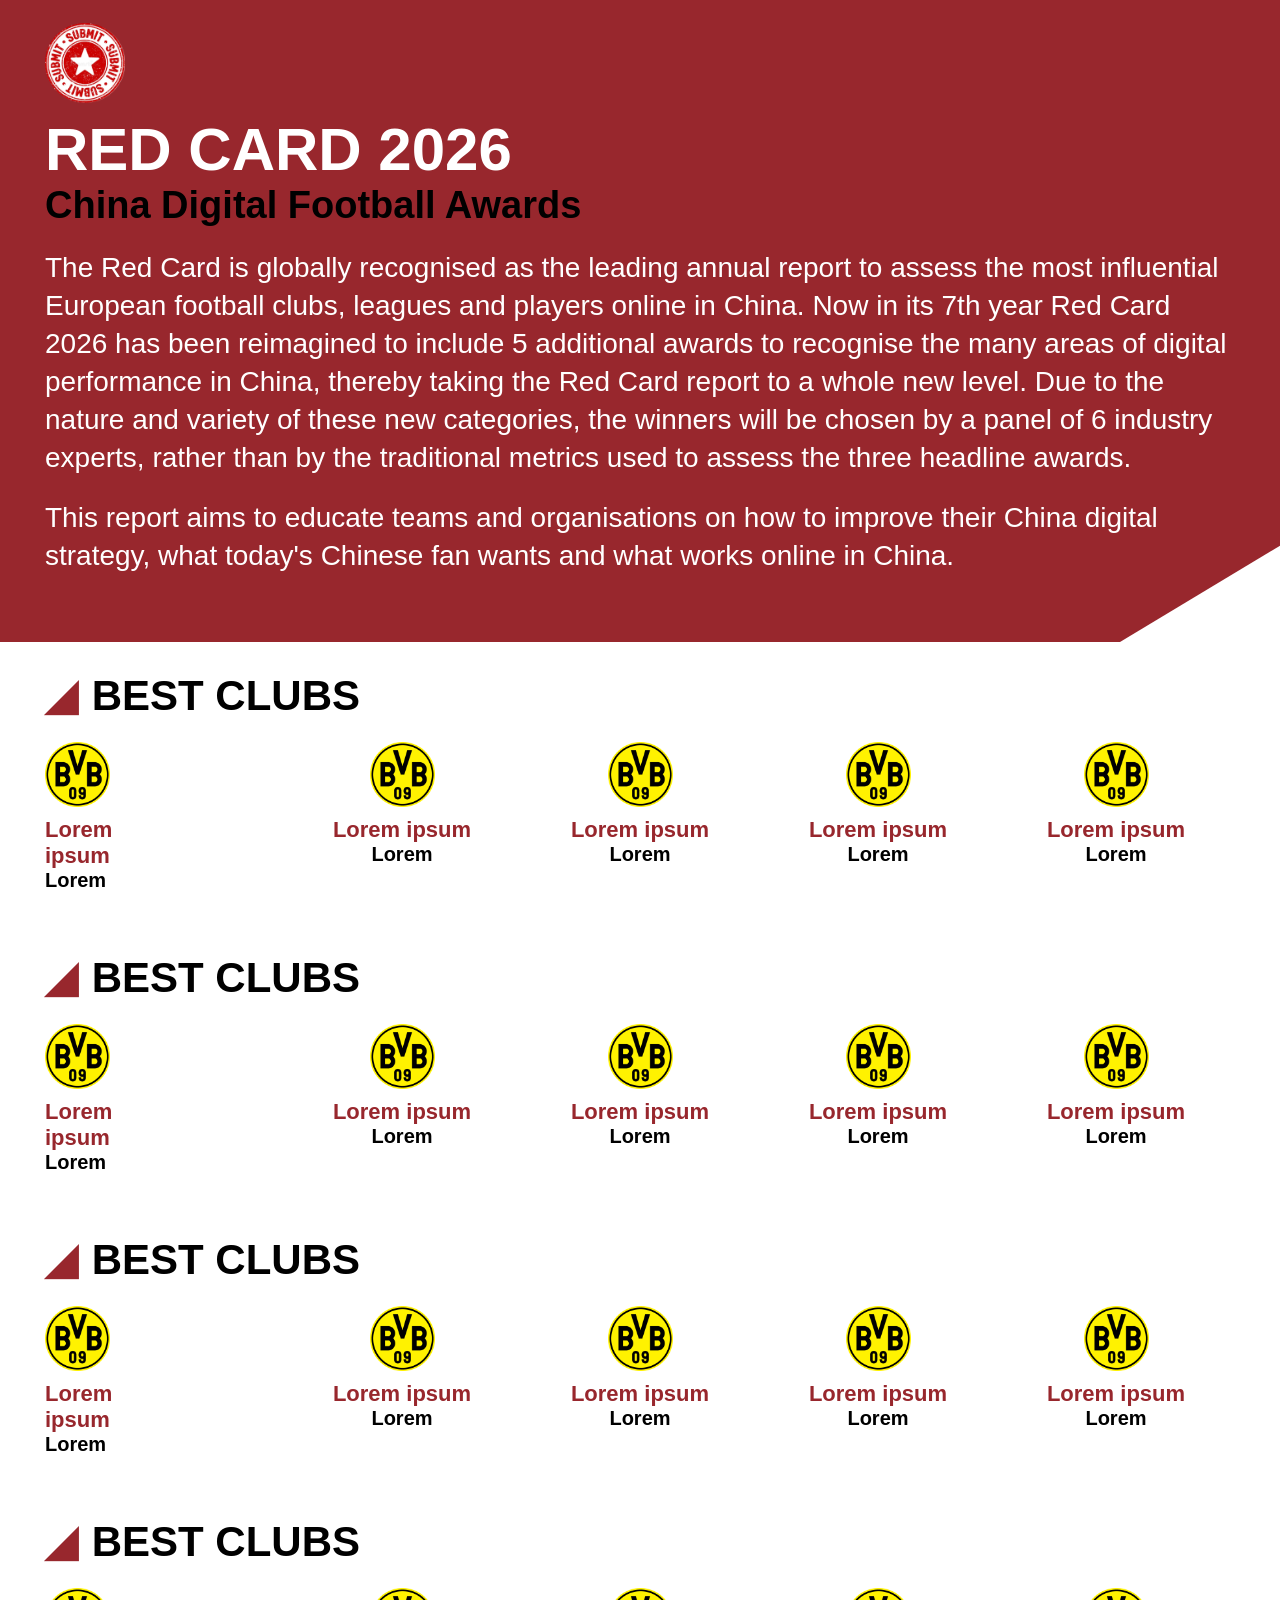
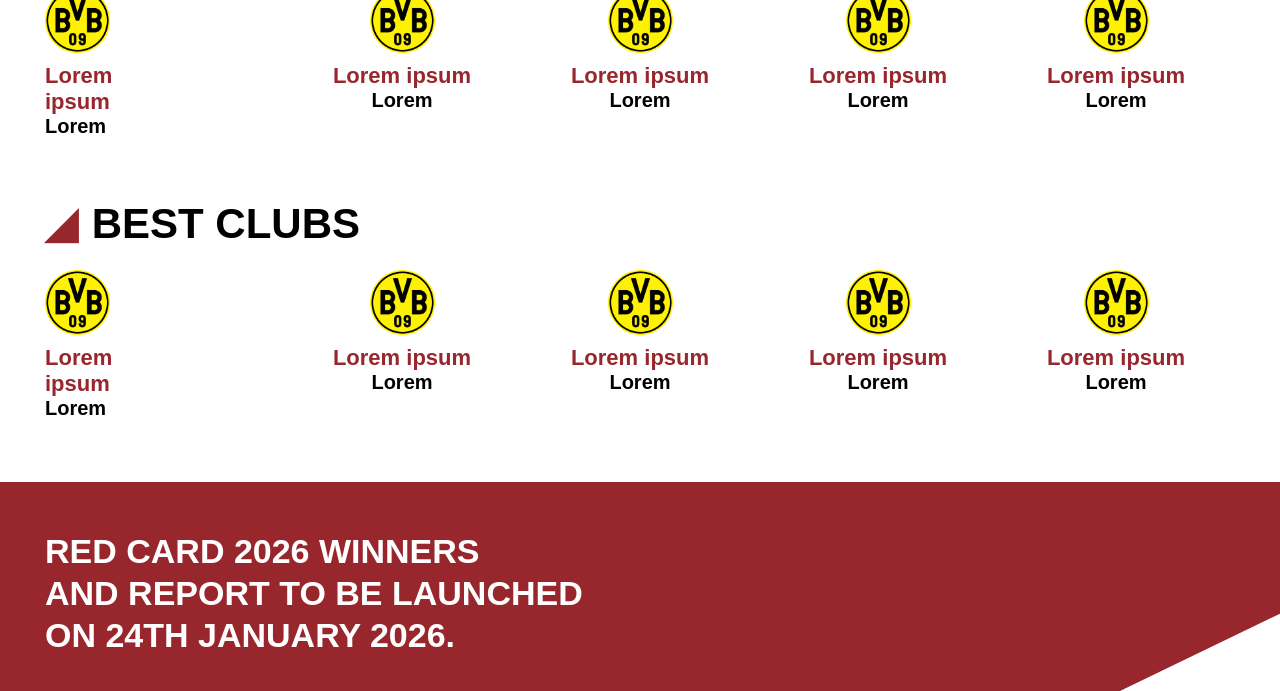
<file: Screen 2/index.html>
<!DOCTYPE html>
<html lang="en">
<head>
    <meta charset="UTF-8">
    <meta name="viewport" content="width=device-width, initial-scale=1.0">
    <title>Red Card</title>
    <link rel="stylesheet" href="style.css">
</head>
<body>
    <header class="top">
        <section class="top-content">
            <article class="logo">
                <img src="images/submit(1).webp" alt="Red Card Logo" class="logo">
            </article>

           <h1>RED CARD 2026</h1>
        <h2>China Digital Football Awards</h2>
        <p>
            The Red Card is globally recognised as the leading annual report to assess the most
            influential European football clubs, leagues and players online in China. Now in its 7th
            year Red Card 2026 has been reimagined to include 5 additional awards to recognise
            the many areas of digital performance in China, thereby taking the Red Card report to
            a whole new level. Due to the nature and variety of these new categories, the winners
            will be chosen by a panel of 6 industry experts, rather than by the traditional metrics
            used to assess the three headline awards.
        </p>
        <p>
            This report aims to educate teams and organisations on how to improve their China
            digital strategy, what today's Chinese fan wants and what works online in China.
        </p>
    </header>

    <main class="clubs-container">

        <section class="club-section">
            <h2><span>&#9698;</span> BEST CLUBS</h2>
            <section class="club-list">
                <article class="club">
                    <img src="images/BVB(1).png" alt="BVB">
                    <h3>Lorem ipsum</h3>
                    <p>Lorem</p>
                </article>
                <article class="club">
                    <img src="images/BVB(1).png" alt="BVB">
                    <h3>Lorem ipsum</h3>
                    <p>Lorem</p>
                </article>
                <article class="club">
                    <img src="images/BVB(1).png" alt="BVB">
                    <h3>Lorem ipsum</h3>
                    <p>Lorem</p>
                </article>
                <article class="club">
                    <img src="images/BVB(1).png" alt="BVB">
                    <h3>Lorem ipsum</h3>
                    <p>Lorem</p>
                </article>
                <article class="club">
                    <img src="images/BVB(1).png" alt="BVB">
                    <h3>Lorem ipsum</h3>
                    <p>Lorem</p>
                </article>
            </section>
        </section>

        <section class="club-section">
            <h2><span>&#9698;</span> BEST CLUBS</h2>
            <section class="club-list">
                <article class="club">
                    <img src="images/BVB(1).png" alt="BVB">
                    <h3>Lorem ipsum</h3>
                    <p>Lorem</p>
                </article>
                <article class="club">
                    <img src="images/BVB(1).png" alt="BVB">
                    <h3>Lorem ipsum</h3>
                    <p>Lorem</p>
                </article>
                <article class="club">
                    <img src="images/BVB(1).png" alt="BVB">
                    <h3>Lorem ipsum</h3>
                    <p>Lorem</p>
                </article>
                <article class="club">
                    <img src="images/BVB(1).png" alt="BVB">
                    <h3>Lorem ipsum</h3>
                    <p>Lorem</p>
                </article>
                <article class="club">
                    <img src="images/BVB(1).png" alt="BVB">
                    <h3>Lorem ipsum</h3>
                    <p>Lorem</p>
                </article>
            </section>
        </section>

        <section class="club-section">
            <h2><span>&#9698;</span> BEST CLUBS</h2>
            <section class="club-list">
                <article class="club">
                    <img src="images/BVB(1).png" alt="BVB">
                    <h3>Lorem ipsum</h3>
                    <p>Lorem</p>
                </article>
                <article class="club">
                    <img src="images/BVB(1).png" alt="BVB">
                    <h3>Lorem ipsum</h3>
                    <p>Lorem</p>
                </article>
                <article class="club">
                    <img src="images/BVB(1).png" alt="BVB">
                    <h3>Lorem ipsum</h3>
                    <p>Lorem</p>
                </article>
                <article class="club">
                    <img src="images/BVB(1).png" alt="BVB">
                    <h3>Lorem ipsum</h3>
                    <p>Lorem</p>
                </article>
                <article class="club">
                    <img src="images/BVB(1).png" alt="BVB">
                    <h3>Lorem ipsum</h3>
                    <p>Lorem</p>
                </article>
            </section>
        </section>

        <section class="club-section">
            <h2><span>&#9698;</span> BEST CLUBS</h2>
            <section class="club-list">
                <article class="club">
                    <img src="images/BVB(1).png" alt="BVB">
                    <h3>Lorem ipsum</h3>
                    <p>Lorem</p>
                </article>
                <article class="club">
                    <img src="images/BVB(1).png" alt="BVB">
                    <h3>Lorem ipsum</h3>
                    <p>Lorem</p>
                </article>
                <article class="club">
                    <img src="images/BVB(1).png" alt="BVB">
                    <h3>Lorem ipsum</h3>
                    <p>Lorem</p>
                </article>
                <article class="club">
                    <img src="images/BVB(1).png" alt="BVB">
                    <h3>Lorem ipsum</h3>
                    <p>Lorem</p>
                </article>
                <article class="club">
                    <img src="images/BVB(1).png" alt="BVB">
                    <h3>Lorem ipsum</h3>
                    <p>Lorem</p>
                </article>
            </section>
        </section>

        <section class="club-section">
            <h2><span>&#9698;</span> BEST CLUBS</h2>
            <section class="club-list">
                <article class="club">
                    <img src="images/BVB(1).png" alt="BVB">
                    <h3>Lorem ipsum</h3>
                    <p>Lorem</p>
                </article>
                <article class="club">
                    <img src="images/BVB(1).png" alt="BVB">
                    <h3>Lorem ipsum</h3>
                    <p>Lorem</p>
                </article>
                <article class="club">
                    <img src="images/BVB(1).png" alt="BVB">
                    <h3>Lorem ipsum</h3>
                    <p>Lorem</p>
                </article>
                <article class="club">
                    <img src="images/BVB(1).png" alt="BVB">
                    <h3>Lorem ipsum</h3>
                    <p>Lorem</p>
                </article>
                <article class="club">
                    <img src="images/BVB(1).png" alt="BVB">
                    <h3>Lorem ipsum</h3>
                    <p>Lorem</p>
                </article>
            </section>
        </section>
    </main>
    <footer class="bottom">
          <h2>
            RED CARD 2026 WINNERS<br>
            AND REPORT TO BE LAUNCHED<br>
            ON 24TH JANUARY 2026.
        </h2>
    </footer>
</body>
</html>
</file>
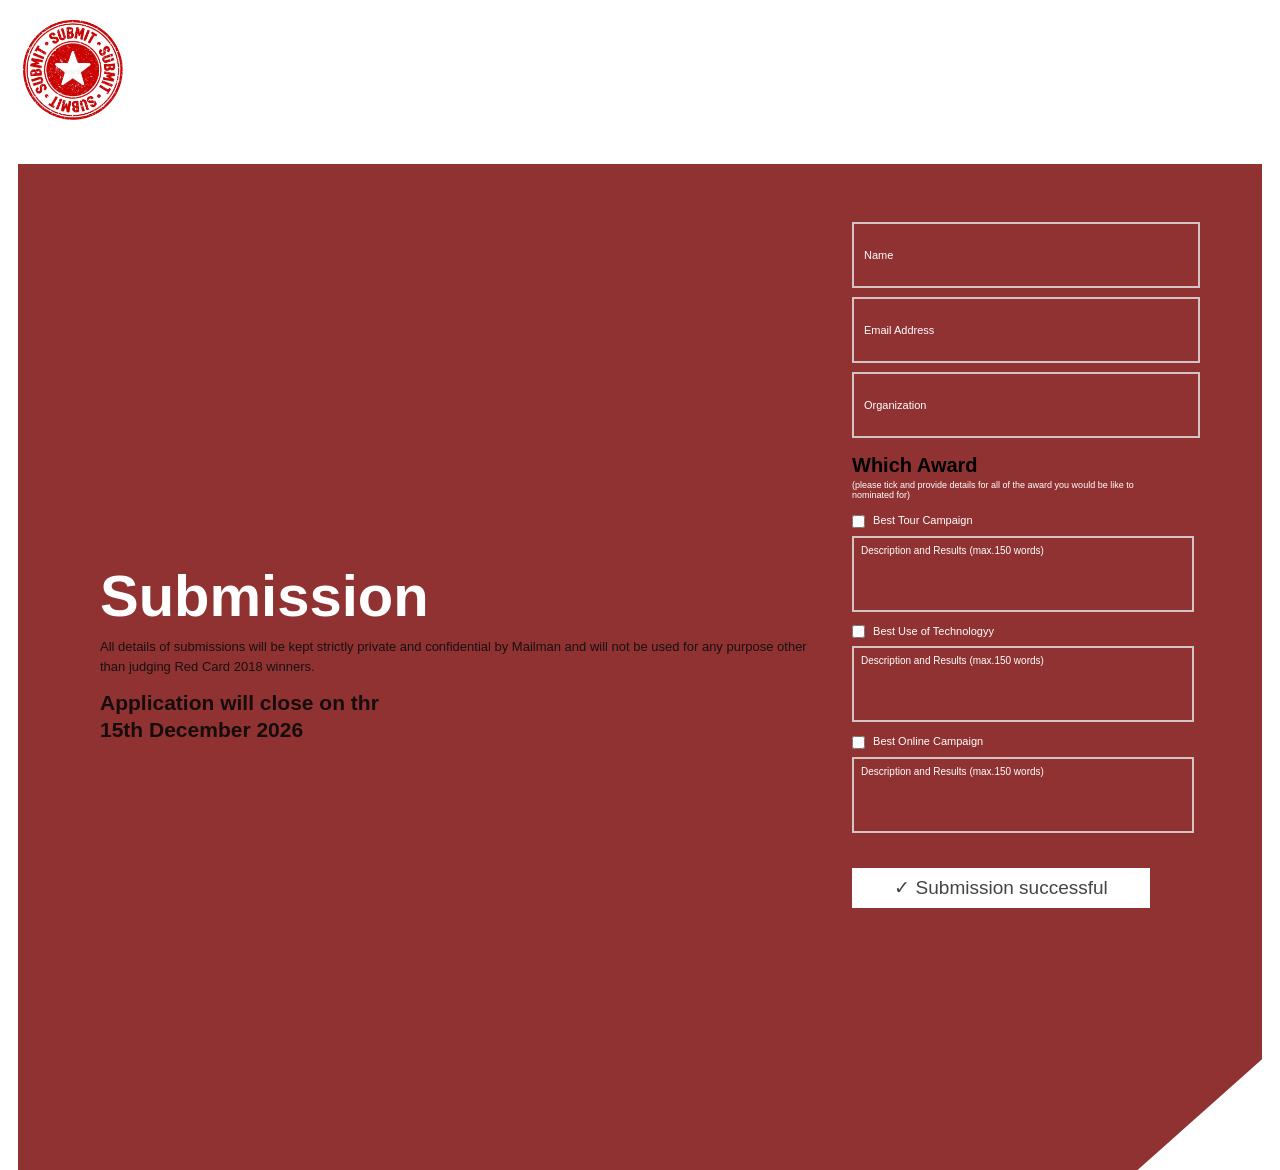
<file: Task 3/index.html>
<!DOCTYPE html>
<html lang="en">
<head>
    <meta charset="UTF-8">
    <title> Submission Form</title>
     <link rel="stylesheet" href="style.css">
</head>
<body>
    <header class="header">
        <img src="images/submit(1).webp" alt="logo">
    </header>
    <main class="main-section">
        <section class="left-content">
            <article class="information">
                <h1>Submission</h1>
                <p>
                All details of submissions will be kept strictly
                private and confidential by Mailman and will not
                be used for any purpose other than judging Red
                 Card 2018 winners.
                </p>
                <h2>
                 Application will close on thr <br>
                 15th December 2026
                </h2>
                </article>
        </section>
        <section class="right-content">
            <form>
                <input type="text" placeholder="Name">
                <input type="email" placeholder="Email Address">
                <input type="text" placeholder="Organization">
                <h2> Which Award</h2>
                <p class="instruction">
                    (please tick and provide details for all 
                    of the award you would be like to nominated for)
                </p>
                <article class="award">
                    <label>
                        <input type="checkbox">
                        Best Tour Campaign
                    </label>
                    <textarea placeholder="Description and Results (max.150 words)"></textarea>
                </article>
                <article class="award">
                    <label>
                        <input type="checkbox">
                        Best Use of Technologyy
                    </label>
                    <textarea placeholder="Description and Results (max.150 words)"></textarea>
                </article>
                <article class="award">
                    <label>
                        <input type="checkbox">
                        Best Online Campaign
                    </label>
                    <textarea placeholder="Description and Results (max.150 words)"></textarea>
                </article>
                <button type="button" class="submit-button">
                &#10003; Submission successful
            </form>
        </section>
    </main>
</body>
</html>
</file>
<file: Screen 2/style.css>
* {
    box-sizing: border-box;
}

body {
    width: 100%;
    margin: 0;
    padding: 0;
    font-family: Arial, Helvetica, sans-serif;
}

.top {
    width: 100%;
    min-height: 378px;
    background-color: #98272d;
    color: white;
    padding: 22px 45px 45px;
    clip-path: polygon(0 0, 100% 0, 100% 85%, 87.5% 100%, 0 100%);
}

.logo {
    width: 80px;
    height: 82px;
    object-fit: contain;
    display: block;
    margin-bottom: 12px;
}

.top h1 {
    font-size: 60px;
    font-weight: 900;
    margin: 0;
    line-height: 68px;
}

.top h2 {
    color: black;
    font-size: 38px;
    font-weight: bold;
    margin: 0 0 22px;
}

.top p {
    font-size: 28px;
    line-height: 38px;
    width: 100%;
    margin: 0 0 22px;
}

.clubs-container {
    width: 100%;
    padding: 10px 45px 20px;
}

.club-section {
    width: 100%;
    margin: 0 0 42px;
    padding-top: 20px;
}

.club-section h2 {
    font-size: 42px;
    font-weight: 900;
    color: black;
    margin: 0 0 22px;
    line-height: 48px;
    text-align: left;
}

.club-section h2 span {
    display: inline-block;
    margin-right: 3px;
    color: #98272d;
}

.club-list {
    display: grid;
    grid-template-columns: repeat(5, 1fr);
    width: 100%;
    margin: 0;
    padding: 0;
}

.club {
    text-align: center;
}

.club:first-child {
    width: 60px;
    justify-self: start;
}

.club img {
    width: 65px;
    height: 65px;
    object-fit: contain;
    display: block;
    margin: 0 auto 10px;
}

.club h3 {
    color: #98272d;
    font-size: 22px;
    font-weight: bold;
    margin: 0;
}

.club p {
    color: black;
    font-size: 20px;
    font-weight: bold;
    margin: 0;
}

.bottom {
    width: 100%;
    min-height: 180px;
    background-color: #98272d;
    padding: 48px 45px 35px;
    color: white;
    clip-path: polygon(0 0, 100% 0, 100% 63%, 87.5% 100%, 0 100%);
}

.bottom h2 {
    font-size: 34px;
    font-weight: 900;
    line-height: 42px;
    margin: 0;
}

@media (max-width: 600px) {
    .top {
        padding-left: 25px;
        padding-right: 25px;
    }

    .clubs-container {
        padding-left: 25px;
        padding-right: 25px;
    }

    .bottom {
        padding-left: 25px;
        padding-right: 25px;
    }

    .club-section h2 {
        font-size: 32px;
    }

    .top p {
        font-size: 21px;
        line-height: 30px;
    }
}
</file>
<file: Task 3/style.css>
{
    box-sizing: border-box;
}
body {
    margin: 0;
    font-family: Arial, sans-serif;
}
.header {
    height: 124px;
    padding: 20px 18px;
    background-color: white;
}

.header img {
    width: 110px;
    height: 100px;
    object-fit: contain;
}
.main-section {
    margin: 0 18px;
    min-height: 878px;
    background-color: #913232;
    display: grid;
    grid-template-columns: 1fr 324px;
    padding: 58px 86px 70px 82px;
    gap: 40px;

    clip-path: polygon(
        0 0,
        100% 0,
        100% 89%,
        90% 100%,
        0 100%
    );
}
.left-content {
    display: flex;
    align-items: center;
}
.information {
    width: 100%;
}

.information h1 {
    color: white;
    font-size: 58px;
    font-weight: bold;
    margin: 0 0 8px;
}
.information p {
    color: #171010;
    font-size: 13px;
    line-height: 20px;
    margin: 0;
}
.information h2 {
    color: #160c0c;
    font-size: 21px;
    font-weight: bold;
    line-height: 27px;
    margin-top: 12px;
}
.right-content {
    width: 100%;
}
.right-content form > input {
    width: 100%;
    height: 42px;
    background-color: transparent;
    border: 2px solid #d5c4c4;
    padding: 10px;
    margin-bottom: 9px;
    color: white;
    font-size: 11px;
}
.right-content form > input::placeholder {
    color: white;
}
.right-content h2 {
    color: black;
    font-size: 20px;
    margin: 7px 0 3px;
}
.instruction {
    color: white;
    font-size: 9px;
    margin: 0 0 14px;
}
.award {
    margin-bottom: 9px;
}
.award label {
    display: block;
    color: white;
    font-size: 11px;
    margin-bottom: 8px;
}
.award label input {
    margin: 0 5px 0 0;
    vertical-align: middle;
    accent-color: white;
}
.award textarea {
    width: 100%;
    height: 58px;
    background-color: transparent;
    border: 2px solid #d5c4c4;
    padding: 7px;
    color: white;
    font-family: Arial, sans-serif;
    font-size: 10px;
    resize: none;
}
.award textarea::placeholder {
    color: white;
}
.submit-button {
    width: 92%;
    height: 40px;
    margin-top: 22px;
    background-color: white;
    border: none;
    color: #444;
    font-size: 19px;
    cursor: pointer;
}
 {

    .main-section {
        grid-template-columns: 1fr;
        padding: 40px 25px;
        gap: 35px;
        clip-path: none;
    }

    .information h1 {
        font-size: 42px;
    }

    .right-content {
        max-width: 100%;
    }

    .submit-button {
        width: 100%;
    }
}
</file>
